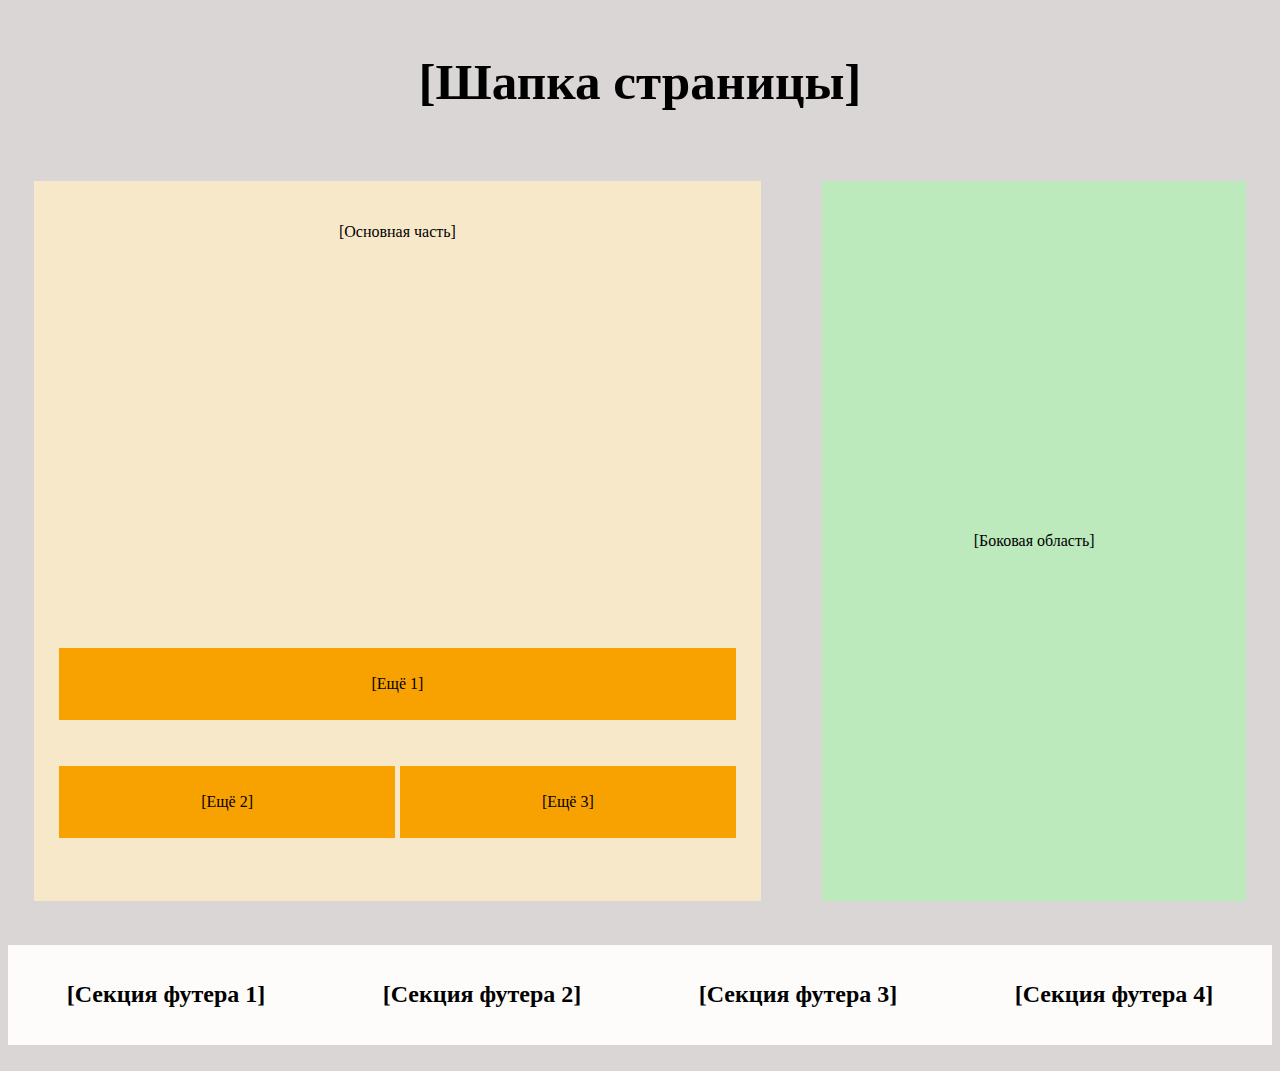
<file: homework1.1/index.html>
<!DOCTYPE html>
<html lang="en">
<head>
<meta charset="UTF-8" />
<meta name="viewport" content="width=device-width, initial-scale=1.0" />
<title>Document</title>
<link rel="stylesheet" href="/homework1.1/style.css" />
</head> 
<body>
<header>
    <h1>[Шапка страницы]</h1>
</header>
<main class="main">
<div class="flex-container_1">
<div class="mainWrapper">
    <p>[Основная часть]</p>
    </div>
    <div class="firstWrapper">
    <div class="flex-element_1">[Ещё 1]</div>
    <div class="secondWrapper">
    <div class="flex-element_2">[Ещё 2]</div>
    <div class="flex-element_3">[Ещё 3]</div>
    </div>
    </div>
</div>
<aside class="green_box">
    <p>[Боковая область]</p>
</aside>
</main>
<footer>
<div class="flex-container">
    <div class="flex-element"><h2>[Секция футера 1]</h2></div>
    <div class="flex-element"><h2>[Секция футера 2]</h2></div>
    <div class="flex-element"><h2>[Секция футера 3]</h2></div>
    <div class="flex-element"><h2>[Секция футера 4]</h2></div>
</div>
</footer>
</body>
</html>
</file>
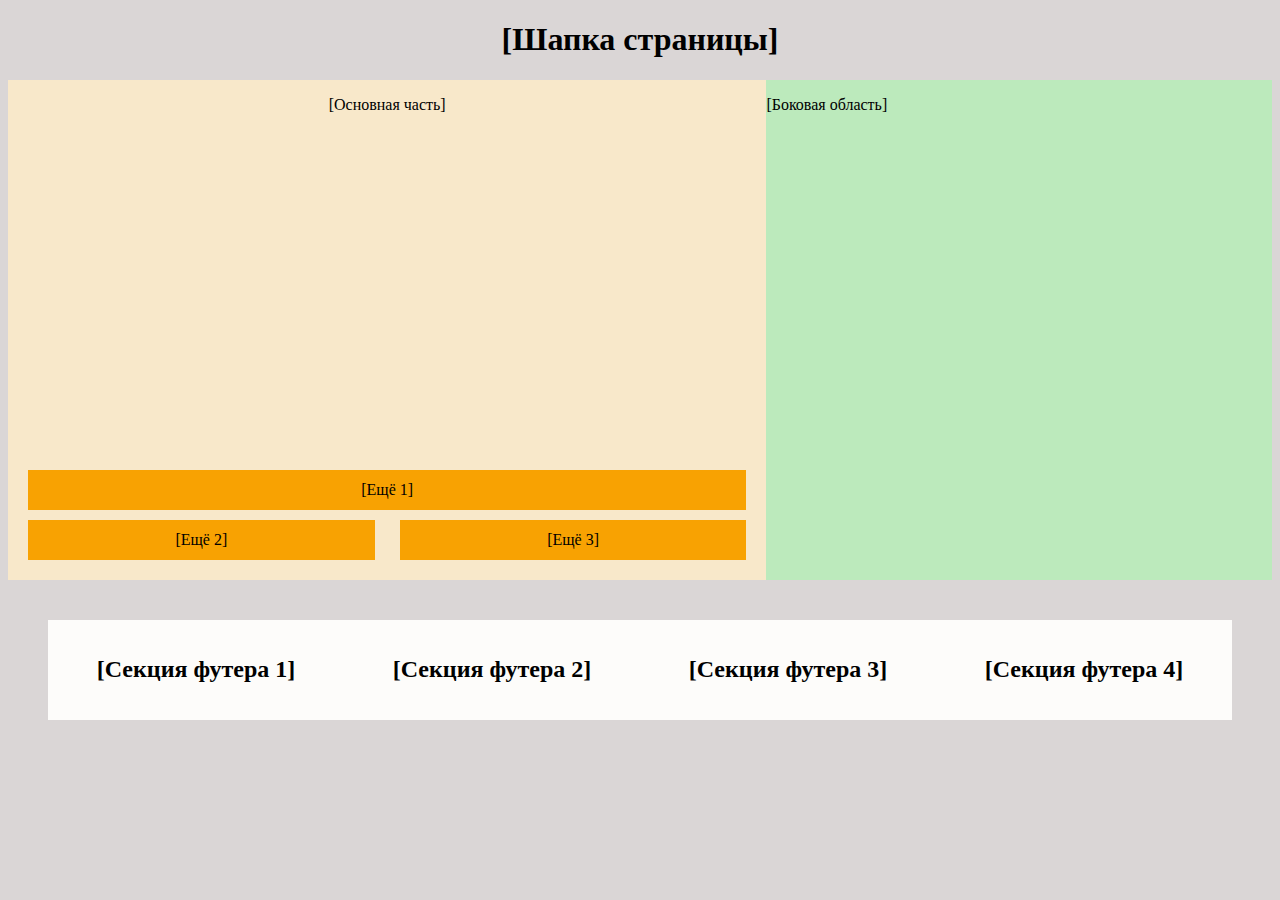
<file: homework1/index.html>
<!DOCTYPE html>
<html lang="en">
<head>
<meta charset="UTF-8" />
<meta name="viewport" content="width=device-width, initial-scale=1.0" />
<title>Document</title>
<link rel="stylesheet" href="/homework1/style.css" />

</head>
<body>
<header>
    <h1>[Шапка страницы]</h1>
  </header>
  <main class="main">
   <div class="flex-container_1">
    <div class="mainWrapper">
     <p>[Основная часть]</p>
    </div>
    <div class="firstWrapper">
     <div class="flex-element_1">[Ещё 1]</div>
     <div class="secondWrapper">
      <div class="flex-element_2">[Ещё 2]</div>
      <div class="flex-element_3">[Ещё 3]</div>
     </div>
    </div>
   </div>
   <aside class="green_box">
    <p>[Боковая область]</p>
   </aside>
  </main>
  <footer>
   <div class="flex-container">
    <div class="flex-element"><h2>[Секция футера 1]</h2></div>
    <div class="flex-element"><h2>[Секция футера 2]</h2></div>
    <div class="flex-element"><h2>[Секция футера 3]</h2></div>
    <div class="flex-element"><h2>[Секция футера 4]</h2></div>
   </div>
  </footer>
 </body>
</html>
</file>
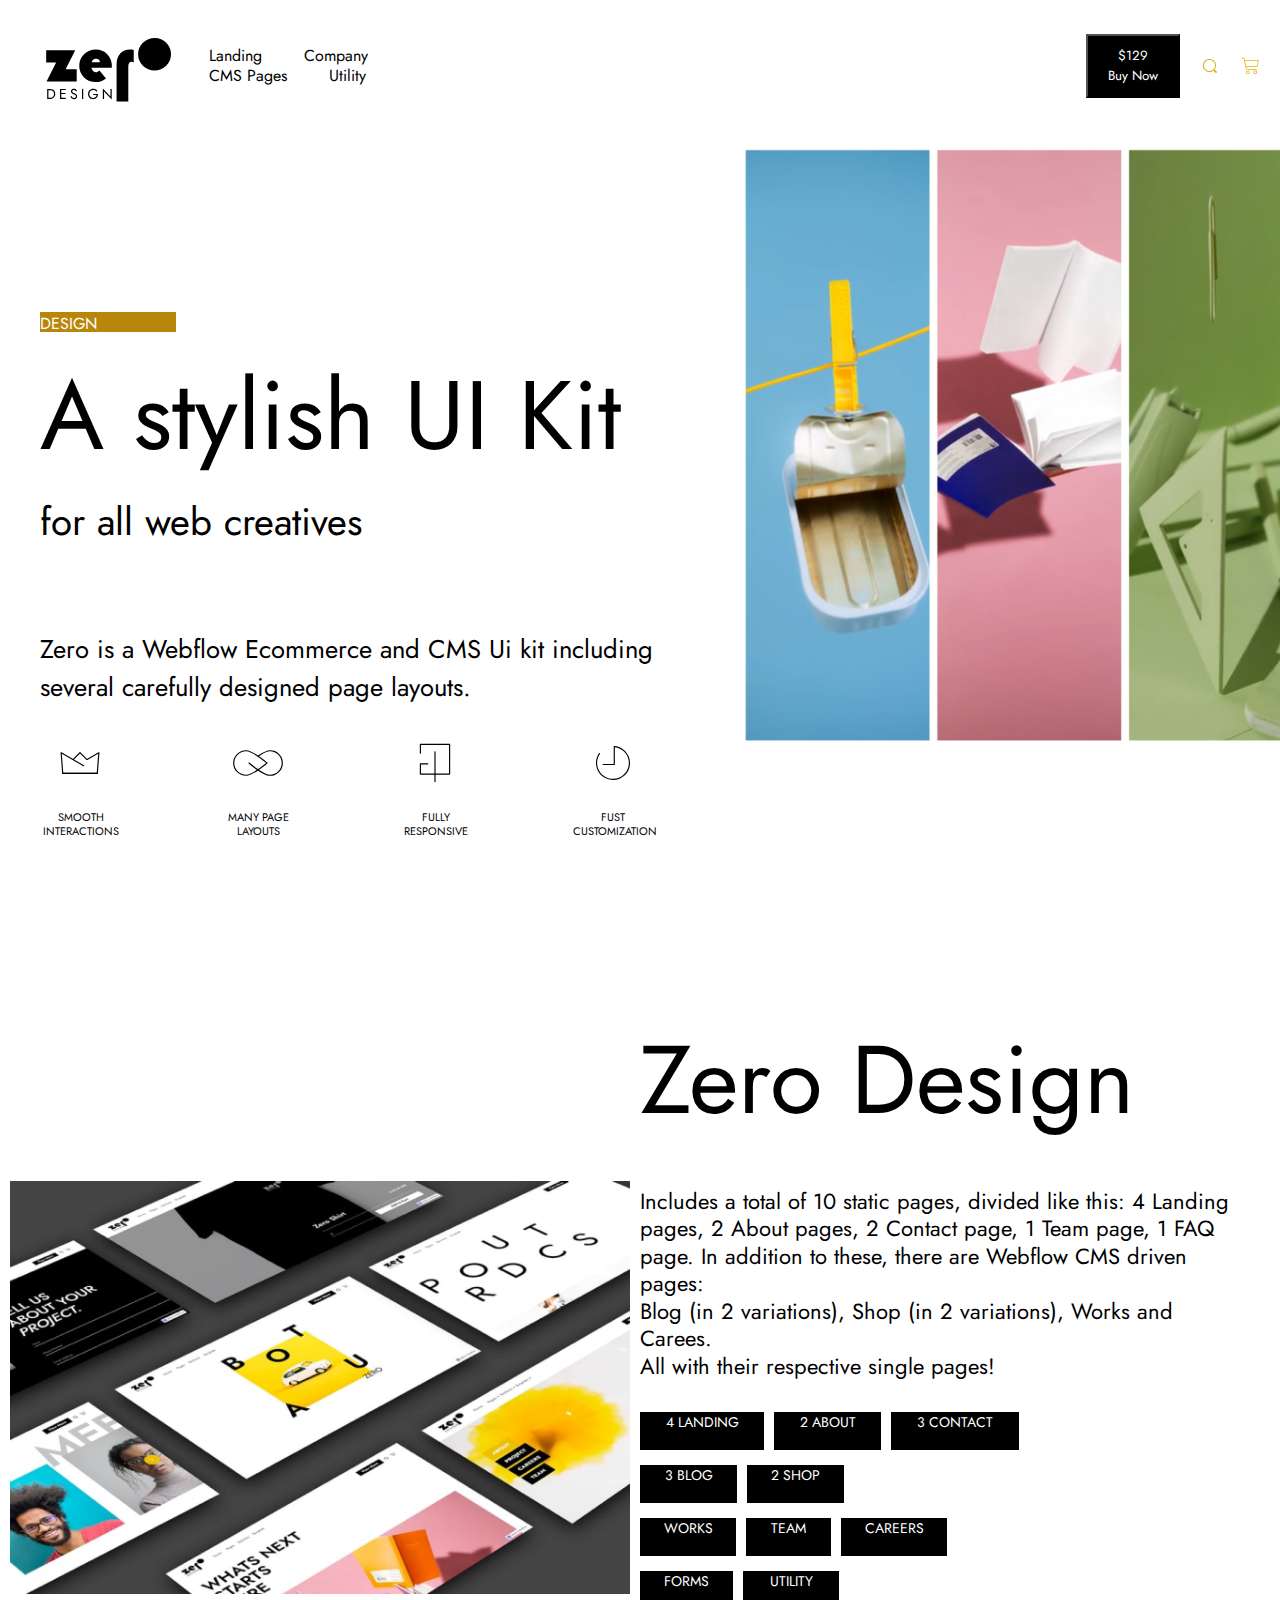
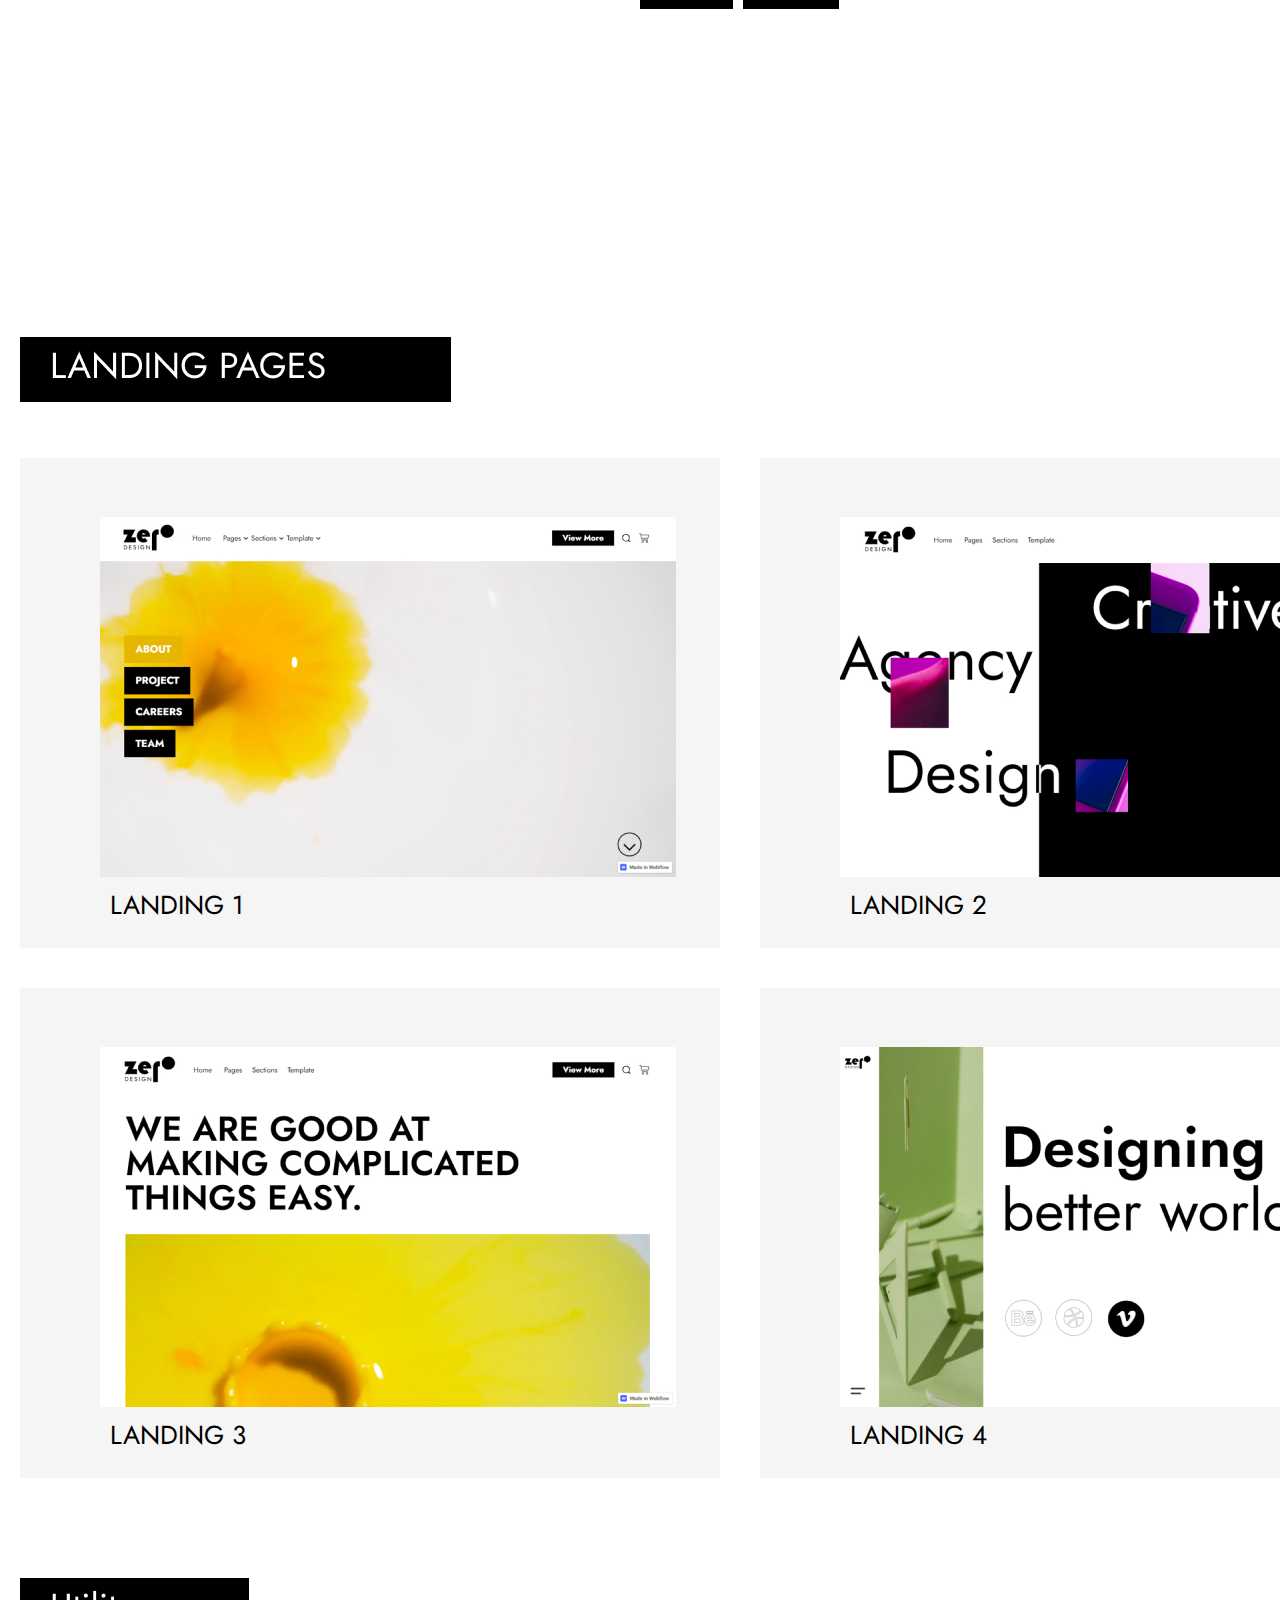
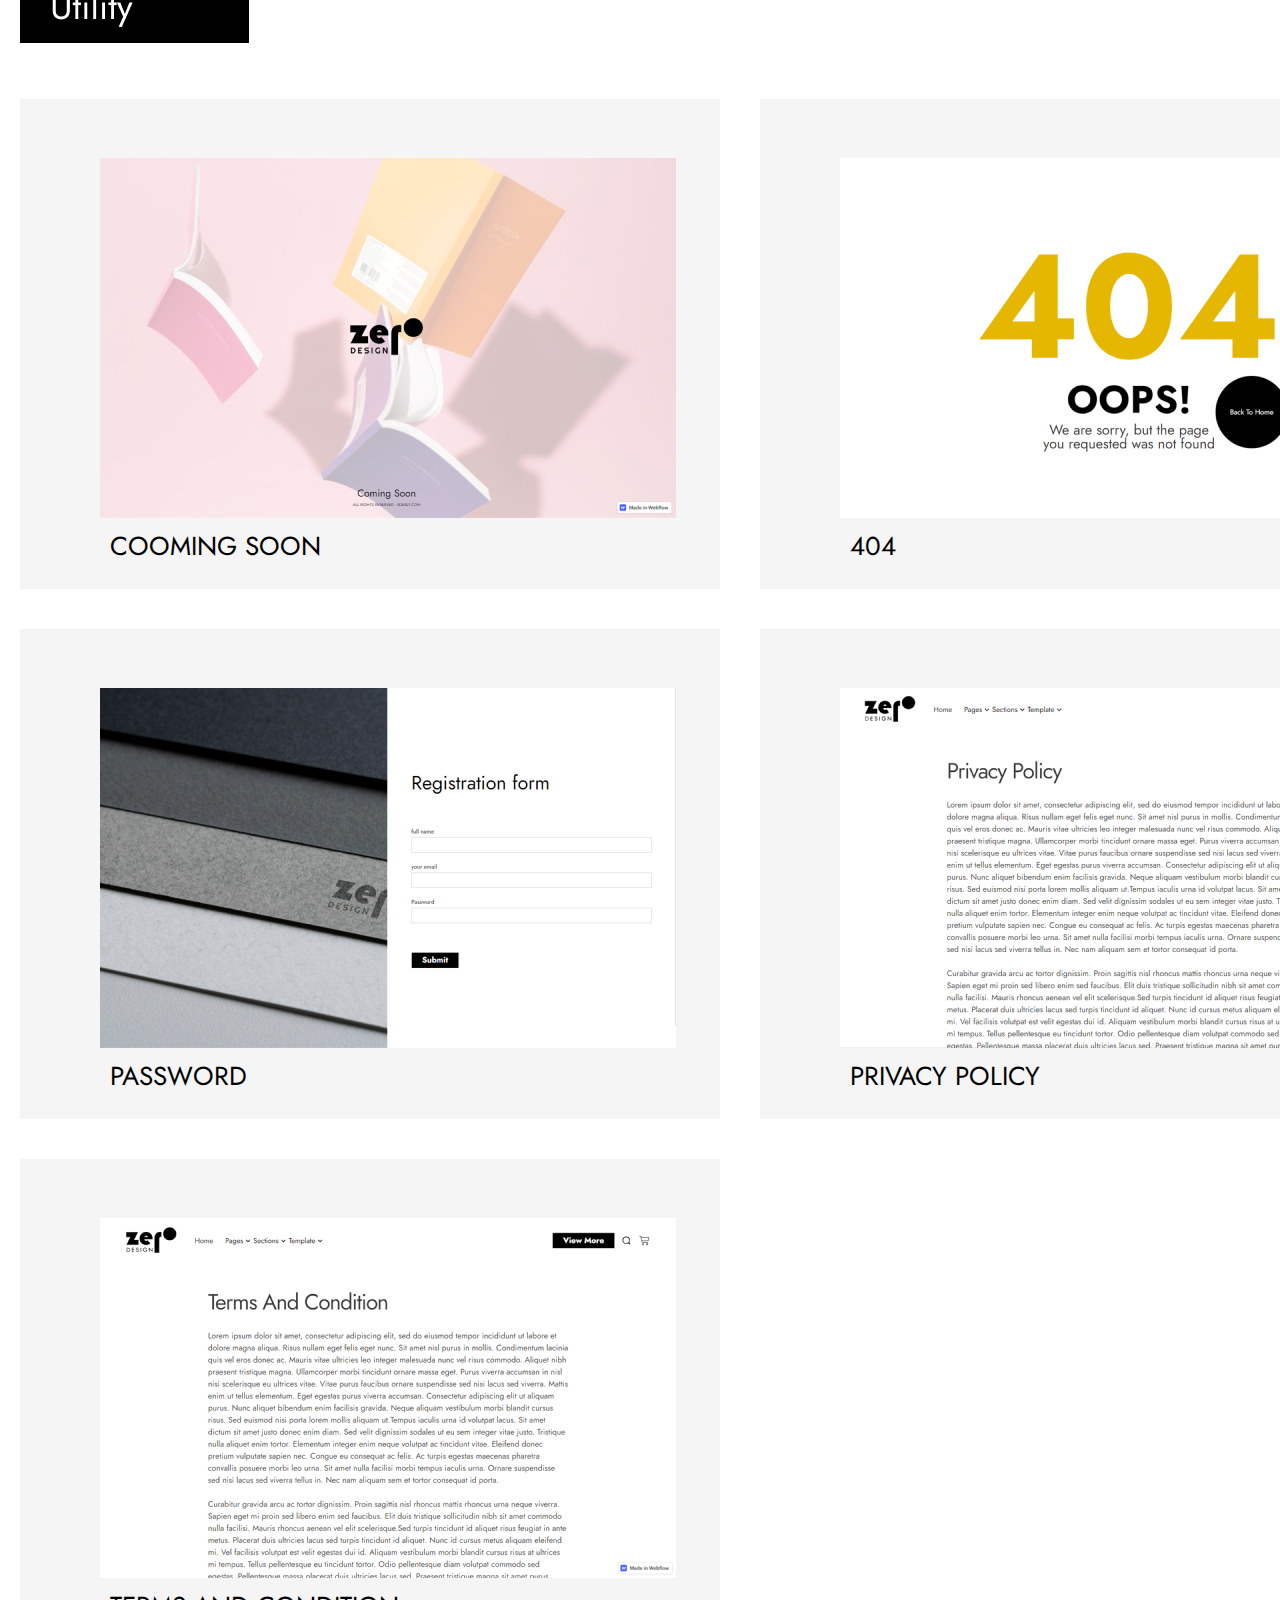
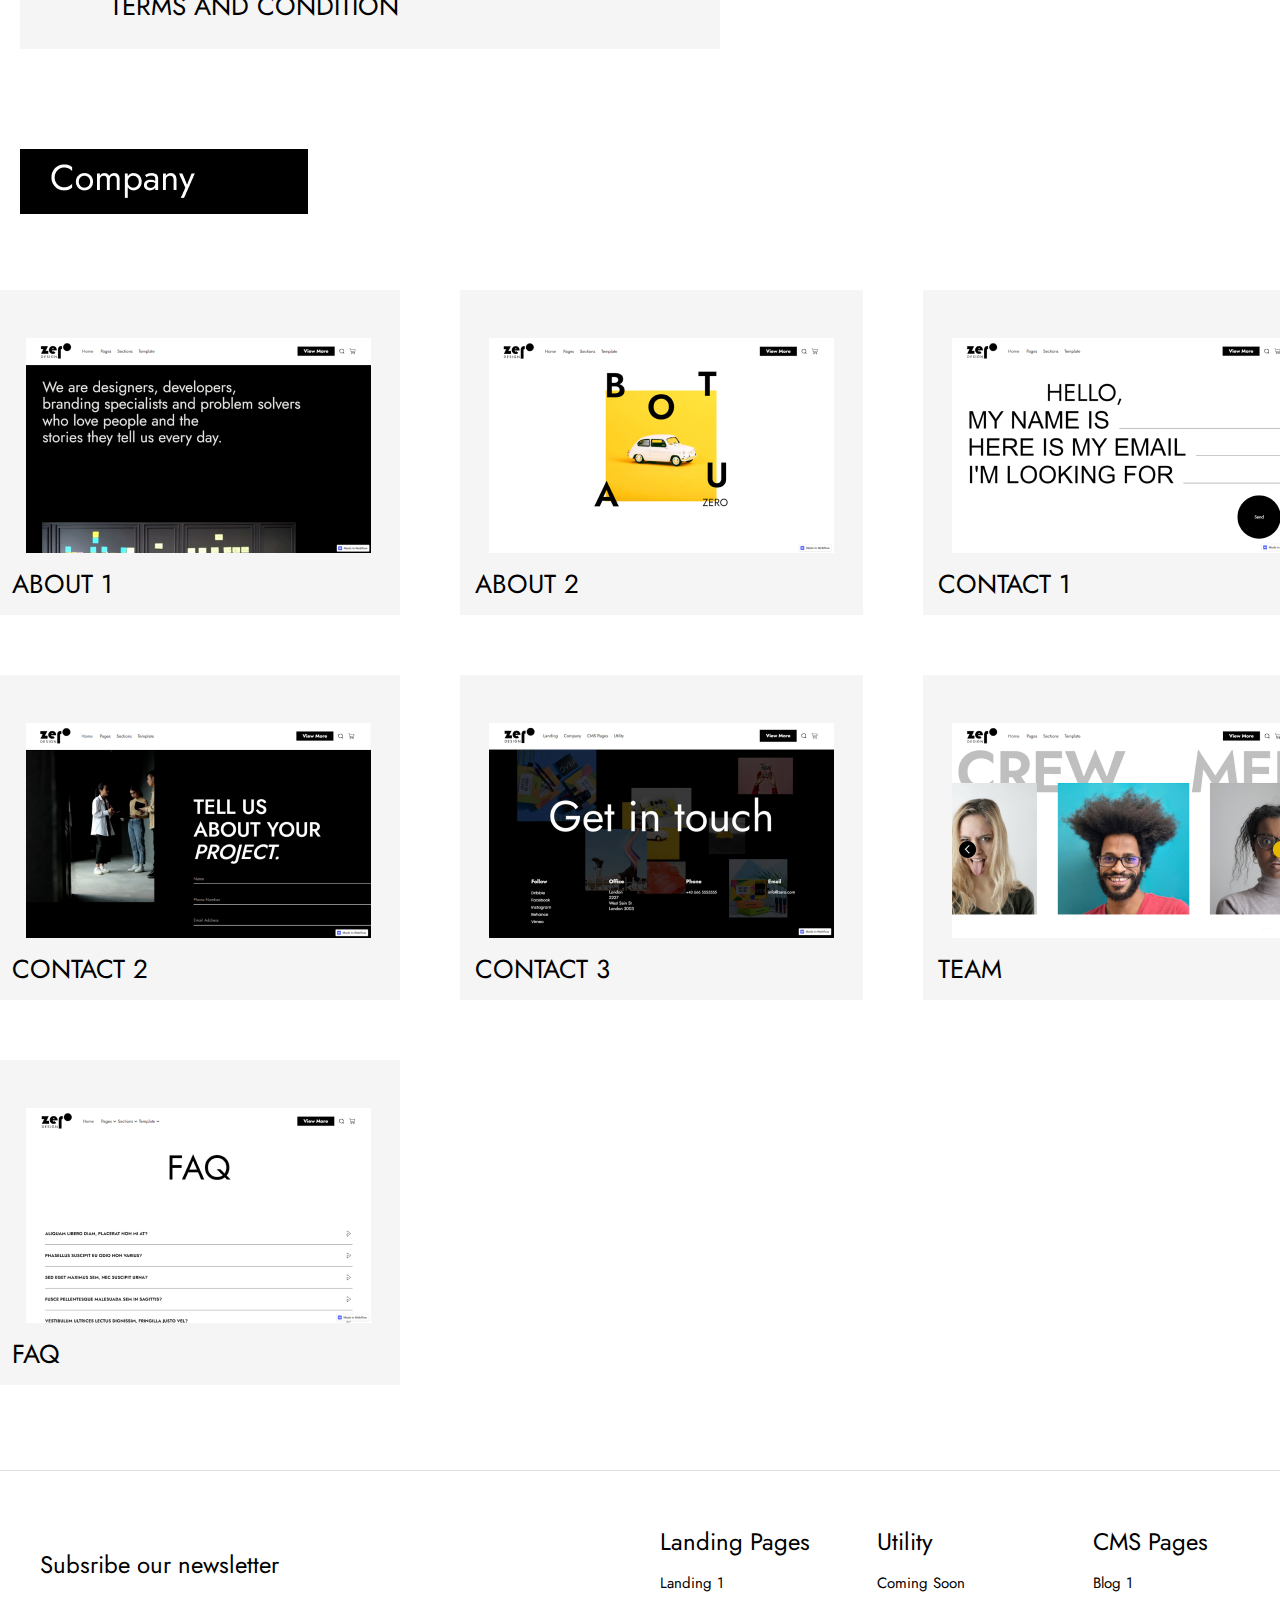
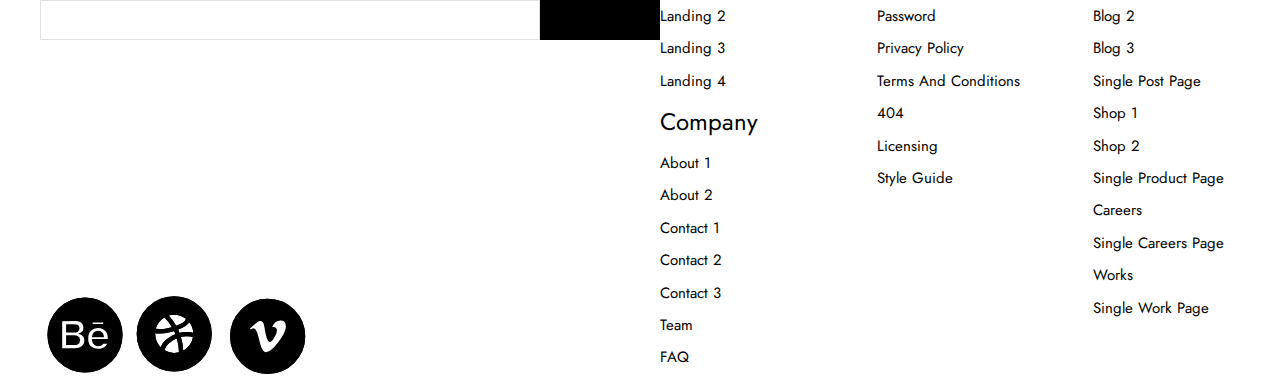
<file: homework2/index.html>
<!DOCTYPE html>
<html lang="en">
<head>
    <meta charset="UTF-8">
    <meta name="viewport" content="width=device-width, initial-scale=1.0">
    <link rel="stylesheet" href="style.css">
    <link rel="preconnect" href="https://fonts.googleapis.com">
    <link rel="preconnect" href="https://fonts.gstatic.com" crossorigin>
    <link href="https://fonts.googleapis.com/css2?family=Jost:ital,wght@0,100..900;1,100..900&display=swap" rel="stylesheet">
    <link rel="icon" href="./assets/ship.svg" type="image/svg">
    <title>Zero Design</title>
</head>
<body>
    <header class="header">
        <img class="logo" src="./assets/logo.svg" alt="logo">
        <nav class="nav">
        <ul>
            <li><a href="#">Landing</a></li>
            <li><a href="#">Company</a></li>
            <li><a href="#">CMS Pages</a></li>
            <li><a href="#">Utility</a></li>
        </ul>  
        <button class="button">$129 Buy Now</button>
        <img src="./assets/search.svg" alt="search">
        <img src="./assets/basket.svg" alt="basket">
        </nav>
    </header>
    <main class="main">
        <div class="text">
        <div class="yellow">DESIGN ADDICTED</div>
        <h1>A stylish UI Kit<br> <span class="span">for all web creatives</span></h1>
        <p class="p">Zero is a Webflow Ecommerce and CMS Ui kit including<br> several carefully designed page layouts.</p>
        <div class="signs-container">
        <div class="signs">
            <img class="ship" src="./assets/ship.svg" alt="ship">
            <p>SMOOTH INTERACTIONS</p>
        </div> 
        <div class="sign">
            <img class="image" src="./assets/img.svg" alt="image">
            <p>MANY PAGE LAYOUTS</p>
        </div>
        <div class="square">
            <img class="sq" src="./assets/square.svg" alt="square">
            <p>FULLY RESPONSIVE</p>
        </div>
        <div class="circle">
            <img class="cr" src="./assets/circle.svg" alt="circle">
            <p>FUST CUSTOMIZATION</p>
        </div>
    </div>
    </div>
        <div class="img-flex-container">
        <img class="img" src="./assets/img.png" alt="img">
    </div>
    </main>
    <div class="design">
        <div class="flex-container">
        <div class="flex-container-img">
            <img src="./assets/design.png" alt="design">
        </div>
        <div class="text-and-buttons">
        <div class="text-menu">
            <h1>Zero Design</h1>
            <p class="pp">Includes a total of 10 static pages, divided like this: 4 Landing<br>
        pages, 2 About pages, 2 Contact page, 1 Team page, 1 FAQ <br>
        page. In addition to these, there are Webflow CMS driven pages: <br>
        Blog (in 2 variations), Shop (in 2 variations), Works and Carees.<br>
        All with their respective single pages!</p>
        </div>
        <div class="button-container">
        <div class="button-row">
            <div class="btn" style="width: 124px; height: 38px;">4 LANDING</div>
            <div class="btn" style="width: 107px; height: 38px;">2 ABOUT</div>
            <div class="btn" style="width: 128px; height: 38px;">3 CONTACT</div>
        </div>
        <div class="button-row">
            <div class="btn" style="width: 97px; height: 38px;">3 BLOG</div>
            <div class="btn" style="width: 97px; height: 38px;">2 SHOP</div>
        </div>
        <div class="button-row">
            <div class="btn" style="width: 96px; height: 38px;">WORKS</div>
            <div class="btn" style="width: 85px; height: 38px;">TEAM</div>
            <div class="btn" style="width: 106px; height: 38px;">CAREERS</div>
        </div>
        <div class="button-row">
            <div class="btn" style="width: 93px; height: 38px;">FORMS</div>
            <div class="btn" style="width: 96px; height: 38px;">UTILITY</div>
        </div>
    </div>
    </div>
    </div>
    </div>
        <div class="nav-second">
            <img src="./assets/frame.png" alt="just">
        </div>
    <div class="grid-container">
        <div class="landing">
            <img src="./assets/landing1.png" alt="landing 1">
            <p>LANDING 1</p>
        </div>
        <div class="landing">
            <img src="./assets/landing2.png" alt="landing 2">
            <p>LANDING 2</p>
        </div>
        <div class="landing">
            <img src="./assets/landing3.png" alt="landing 3">
            <p>LANDING 3</p>
        </div>
        <div class="landing">
            <img src="./assets/landing4.png" alt="landing 4">
            <p>LANDING 4</p>
        </div>
    </div>
    <div class="iframe">
        <img src="./assets/frame1.png" alt="utility">
    </div>
    <div class="grid-container-2">
        <div class="box">
            <p>COOMING SOON</p>
            <img src="./assets/pic.png" alt="pic">
        </div>
        <div class="box">
            <img src="./assets/pic1.png" alt="pic">
            <p>404</p>
        </div>
        <div class="box">
            <img src="./assets/pic2.png" alt="pic">
            <p>PASSWORD</p>
        </div>
        <div class="box">
            <img src="./assets/pic3.png" alt="pic">
            <p>PRIVACY POLICY</p>
        </div>
        <div class="box">
            <img src="./assets/pic4.png" alt="pic">
            <p>TERMS AND CONDITION</p>
        </div>
    </div>
    <div class="company">
        <img src="./assets/company.png" alt="company">
    </div>
<div class="grid-container-3">
    <div class="about">
        <img src="./assets/about.png" alt="about1">
        <p>ABOUT 1</p>
    </div>
    <div class="about">
        <img src="./assets/about2.png" alt="about2">
        <p>ABOUT 2</p>
    </div>
    <div class="about">
        <img src="./assets/about3.png" alt="about3">
        <p>CONTACT 1</p>
    </div>
    <div class="about">
        <img src="./assets/contact.png" alt="contact">
        <p>CONTACT 2</p>
    </div>
    <div class="about">
        <img src="./assets/contact2.png" alt="contact2">
        <p>CONTACT 3</p>
    </div>
    <div class="about">
        <img src="./assets/team.png" alt="team">
        <p>TEAM</p>
    </div>
    <div class="about">
        <img src="./assets/FAQ.png" alt="FAQ">
        <p>FAQ</p>
    </div>
</div>
<footer class="footer">
    <div class="left-section">
    <div class="form">
        <h1>Subsribe our newsletter</h1>
        <form action="#" method="get">
            <input name="s" type="search">
            <button class="but" type="submit"></button>
        </form>
    </div>
    <div class="pin">
        <img src="./assets/be.svg" alt="be">
        <img src="./assets/ball.svg" alt="ball">
        <img src="./assets/v.svg" alt="v">
    </div>
</div>
    <div class="text-footer">
        <div class="box1">
        <h1>Landing Pages</h1>
        <h2>Landing 1</h2>
        <h2>Landing 2</h2>
        <h2>Landing 3</h2>
        <h2>Landing 4</h2>
        <h1>Company</h1>
        <h2>About 1</h2>
        <h2>About 2</h2>
        <h2>Contact 1</h2>
        <h2>Contact 2</h2>
        <h2>Contact 3</h2>
        <h2>Team</h2>
        <h2>FAQ</h2>
    </div>
    <div class="box1">
        <h1>Utility</h1>
        <h2>Coming Soon</h2>
        <h2>Password</h2>
        <h2>Privacy Policy</h2>
        <h2>Terms And Conditions</h2>
        <h2>404</h2>
        <h2>Licensing</h2>
        <h2>Style Guide</h2>
    </div>
    <div class="box1">
        <h1>CMS Pages</h1>
        <h2>Blog 1</h2>
        <h2>Blog 2</h2>
        <h2>Blog 3</h2>
        <h2>Single Post Page</h2>
        <h2>Shop 1</h2>
        <h2>Shop 2</h2>
        <h2>Single Product Page</h2>
        <h2>Careers</h2>
        <h2>Single Careers Page</h2>
        <h2>Works</h2>
        <h2>Single Work Page</h2>
    </div>
    </div>
</footer>
</body>
</html>
</file>
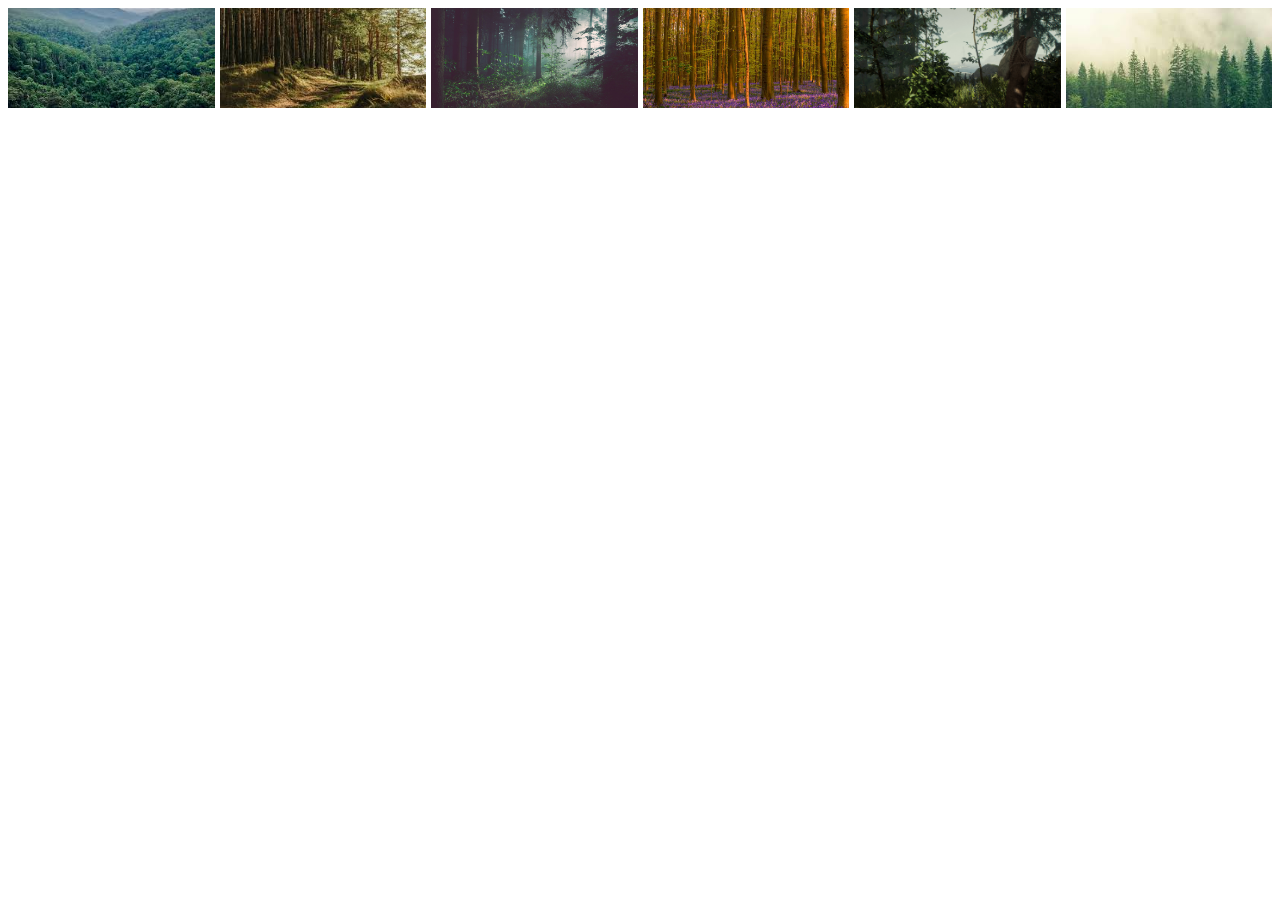
<file: homework3/index.html>
<!DOCTYPE html>
<html lang="en">
<head>
    <meta charset="UTF-8">
    <meta name="viewport" content="width=device-width, initial-scale=1.0">
    <link rel="stylesheet" href="/homework3/style.css" />
    <title>Document</title>
</head>
<body>
    <div class="container">
        <div><img src="./assets/forest1.jpeg"></div>
        <div><img src="./assets/forest2.jpeg"></div>
        <div><img src="./assets/forest3.jpeg"></div>
        <div><img src="./assets/forest4.jpg"></div>
        <div><img src="./assets/forest5.jpg"></div>
        <div><img src="./assets/forest6.jpeg"></div>
    </div>
</body>
</html>
</file>
<file: homework1.1/style.css>
/*резиновая версия сайта*/
body {
    background-color: rgb(218, 214, 214);
}
header {
    text-align: center;
    padding: 10px;
    font-size: 2vw;
}

.flex-container_1 {
    width: 60%;
    height: 80vh;
    display: flex;
    flex-direction: column;
    justify-content: space-between;
    align-items: center;
    background-color: rgb(248, 232, 202);
    padding: 2vw;
    box-sizing: border-box;
}

.flex-element_1 {
    display: flex;
    justify-content: center;
    align-items: center;
    margin: 2vh 0;
    height: 8vh;
    background-color: rgb(248, 162, 2);
    box-sizing: border-box;
}

.flex-element_2 {
    height: 8vh;
    display: flex;
    align-items: center;
    justify-content: center;
    flex-grow: 2;
    margin: 2vh 0;
    background-color: rgb(248, 162, 2);
    box-sizing: border-box;
}

.flex-element_3 {
    height: 8vh;
    display: flex;
    align-items: center;
    justify-content: center;
    flex-grow: 2;
    margin: 2vh 0;
    background-color: rgb(248, 162, 2);
    box-sizing: border-box;
}

.green_box {
    display: flex;
    width: 35%;
    height: 80vh;
    justify-content: center;
    align-items: center;
    background-color: rgb(188, 234, 188);
}

.flex-container {
    display: flex;
    box-sizing: border-box;
    width: 100%;
    padding: 2vh 0;
}

.flex-element {
    width: 500px;
    height: 100px;
    display: flex;
    align-items: center;
    justify-content: center;
    background: rgb(253, 252, 250);
}

.firstWrapper {
    display: flex;
    flex-direction: column;
    width: 100%;
    margin-bottom: 20px;
}

.secondWrapper {
    display: flex;
    margin-top: 10px;
    width: 100%;
}

.flex-element_2 {
    margin-right: 5px;
}
.main {
    display: flex;
    justify-content: space-between;
    padding: 2vw;
    width: 100%;
    box-sizing: border-box;
}

@media (max-width: 768px) {
    header h1 {
    font-size: 5vw; 
    }

    .flex-container_1 {
        width: 90%; 
        height: 100vh; 
    }

    .green_box {
        width: 90%; 
        height: 50vh; 
    }

    .flex-element_1, .flex-element_2, .flex-element_3 {
        width: 100%; 
        height: 10vh; 
    }

    .flex-container {
        flex-direction: column; 
    }

    .flex-element {
        width: 100%; 
        height: 20vh; 
        margin-bottom: 2vh; 
    }
}
</file>
<file: homework1/style.css>
body {
    background-color: rgb(218, 214, 214);
}

header {
    text-align: center;
}

.flex-container_1 {
    width: 60%;
    height: 500px;
    display: flex;
    flex-direction: column;
    justify-content: space-between;
    align-items: center;
    background-color: rgb(248, 232, 202);
}

.flex-element_1 {
    display: flex;
    justify-content: center;
    align-items: center;
    margin: 0 20px;
    height: 40px;
    background-color: rgb(248, 162, 2);
}

.flex-element_2 {
    height: 40px;
    display: flex;
    align-items: center;
    justify-content: center;
    flex-grow: 2;
    margin: 0 20px;
    background-color: rgb(248, 162, 2);
}

.flex-element_3 {
    height: 40px;
    display: flex;
    align-items: center;
    justify-content: center;
    flex-grow: 2;
    margin: 0 20px;
    background-color: rgb(248, 162, 2);
}

.green_box {
    display: flex;
    width: 40%;
    background-color: rgb(188, 234, 188);
}

.flex-container {
    display: flex;
    padding: 40px;
}

.flex-element {
    width: 500px;
    height: 100px;
    display: flex;
    align-items: center;
    justify-content: center;
    background: rgb(253, 252, 250);
}

.firstWrapper {
    display: flex;
    flex-direction: column;
    width: 100%;
    margin-bottom: 20px;
}

.secondWrapper {
    display: flex;
    margin-top: 10px;
    width: 100%;
}

.flex-element_2 {
    margin-right: 5px;

}
.main {
    display: flex;
    width: 100%;
}

@media (max-width: 768px) {
  .flex-container_1 {
    flex-direction: column; /* Убираем боковое расположение и делаем вертикальным */
    align-items: center;
  }
  .mainWrapper {
    width: 100%;
  }
  .flex-element_1,
  .flex-element_2,
  .flex-element_3 {
    width: 100%;
    margin: 5px 0;
  }
  .green_box {
    flex-direction: column;
    width: 100%;
    margin-top: 10px;
  }
  .flex-container {
    flex-direction: column;
    align-items: center;
  }
  .flex-element {
    width: 90%;
    margin-bottom: 10px;
  }
}

@media (max-width: 480px) {
  header {
    padding: 10px;
  }
  .flex-element {
    width: 100%;
  }
  .flex-container {
    flex-direction: column;
    align-items: center;
  }
}
</file>
<file: homework2/style.css>
body {
    font-family: "Jost", sans-serif;
    font-optical-sizing: auto;
    font-style: normal;
    box-sizing: border-box;
    overflow-x: hidden;
    font-size: 16px;
    margin: 0;
    padding: 0;
}

.logo {
    width: 137px;
    height: 74px;
    top: 20px;
    left: 60px;
    margin-top: 10px; 
    margin-left: 20px;
    max-width: 137px;
}

.header {
    display: flex;
    align-items: center;
    padding: 20px;
    overflow-x: hidden;
    max-width: 100%;
}

.nav {
    display: flex;
    flex-grow: 1;
    align-items: center;
    position: relative;
}

.nav ul {
    display: flex;
    font-family: "Jost", sans-serif;
    font-optical-sizing: auto;
    font-style: normal;
    line-height: 20px;
    color: black;
    list-style-type: none;
    padding: 10px;
    flex-wrap: wrap;
}

.text h1 {
    font-size: 6vw;
    line-height: 1.1;
    margin-top: 40px;
    word-wrap: break-word;
}
.span {
    font-size: 3vw;
}
.nav li {
    margin-right: 20px;
    margin-left: 22px;
}

.nav a {
    text-decoration: none;
    color: black;
}
.nav a:hover {
    text-decoration: underline;
} 

.button {
    display: flex;
    align-items: flex-end;
    padding: 10px 20px;
    font-family: "Jost", sans-serif;
    font-optical-sizing: auto;
    font-style: normal;
    line-height: 20px;
    background-color: black;
    color: white;
    text-decoration: none;
    margin-left: auto; 
    margin-left: 650px;
    max-width: 200px;
    width: auto;
}

.button:hover {
    background-color: darkgray; 
}

.nav img {
    width: 20px;
    height: 20px;
    margin-left: 20px;
    cursor: pointer;
}

.main {
    display: flex;
    align-items: flex-start;
    margin-left: 40px;
    box-sizing: border-box;
    overflow-x: hidden;
    width: 100%;
}

.main h1 {
    font-family: "Jost", sans-serif;
    font-optical-sizing: auto;
    font-style: normal;
    font-weight: 400;
    font-size: 97px;
    width: 700px;
    line-height: 86.4px;
    margin-top: 40px;
}

.span {
    font-size: 3vw;
}

.p {
    font-size: 1.6rem;
    line-height: 1.5;
    word-wrap: break-word;
}

.yellow {
    background-color:darkgoldenrod;
    color: white;
    width: 136px;
    height: 20px;
    margin-top: 180px;
}

.img-flex-container {
    display: flex;
    align-items: flex-start;
    max-width: 100%;
    overflow: hidden;
}

.img {
    margin-right: 20px;
    max-width: 100%;
    height: auto;
    width: 100%;
}

.text {
    max-width: 100%;
}

.signs {
    width: 81px;
    height: 104px;
}

.ship {
    width: 60px;
    height: 60px;
    margin-left: 10px;
}

.signs p {
    font-size: 11px;
    font-family: "Jost", sans-serif;
    font-optical-sizing: auto;
    font-style: normal;
    font-weight: 400;
    line-height: 14.3px;
    text-align: center;
} 

.sign {
    width: 81px;
    height: 104px;
}

.image {
    width: 60px;
    height: 60px;
    margin-left: 10px;
}

.sign p {
    font-size: 11px;
    font-family: "Jost", sans-serif;
    font-optical-sizing: auto;
    font-style: normal;
    font-weight: 400;
    line-height: 14.3px;
    text-align: center;
}

.signs-container {
    display: grid; 
    grid-template-columns: auto auto auto auto; 
    gap: 10px;
    align-items: center;
}

.square p {
    font-size: 11px;
    font-family: "Jost", sans-serif;
    font-optical-sizing: auto;
    font-style: normal;
    font-weight: 400;
    line-height: 14.3px;
    text-align: center;
}

.square {
    width: 81px;
    height: 104px; 
}

.sq {
    width: 60px;
    height: 60px;
    margin-left: 10px;
}

.circle {
    width: 81px;
    height: 104px; 
}

.cr {
    width: 60px;
    height: 60px;
    margin-left: 10px;
}

.circle p {
    font-size: 11px;
    font-family: "Jost", sans-serif;
    font-optical-sizing: auto;
    font-style: normal;
    font-weight: 400;
    line-height: 14.3px;
    text-align: center;
}

.nav-second img {
    width: 431px;
    height: 65px;
    margin-top: 100px;
    margin-left: 20px;
    margin-bottom: 30px;
}

.grid-container {
    display: grid;
    grid-template-columns: 680px 680px;
    grid-template-rows: 470px 470px;
    gap: 60px;
    margin: 20px;
    box-sizing: border-box;
}

.landing {
    display: flex;
    flex-direction: column;
    justify-content: center;
    position: relative;
    padding: 0;
    width: 680px;
    height: 470px;
    background-color: #0000000A;
    padding: 10px;
    align-items: flex-end;
}

.landing p {
    font-size: 26px;
    font-family: "Jost", sans-serif;
    font-optical-sizing: auto;
    font-style: normal;
    font-weight: 400;
    line-height: 32.5px;
    text-align: center;
    position: absolute;
    margin: 0;
    bottom: 27px;
    left: 90px;
}

.landing img {
    width: 640px;
    height: 360px;
    margin: 2px 2px 15px 2px; 
    object-fit: contain;
}

.iframe img {
    width: 229px;
    height: 65px;
    margin-top: 100px;
    margin-left: 20px;
    margin-bottom: 30px;
}

.grid-container-2 {
    display: grid;
    width: 100%;
    grid-template-columns: repeat(2, 680px);
    grid-template-rows: repeat(2, 470px) 470px;
    gap: 60px;
    margin: 20px;
}

.box {
    display: flex;
    flex-direction: column;
    justify-content: center;
    position: relative;
    padding: 0;
    width: 680px;
    height: 470px;
    background-color: #0000000A;
    padding: 10px;
    align-items: flex-end;
}

.box p {
    font-size: 26px;
    font-family: "Jost", sans-serif;
    font-optical-sizing: auto;
    font-style: normal;
    font-weight: 400;
    line-height: 32.5px;
    text-align: center;
    position: absolute;
    margin: 0;
    bottom: 27px;
    left: 90px;
}

.box img {
    width: 640px;
    height: 360px;
    margin: 2px 2px 15px 2px; 
    object-fit: contain;
}

.flex-container-img {
    display: flex;
    flex: 1;
    justify-content: center;
    align-items: center;
}

.flex-container {
    display: flex;
    flex: 1;
    flex-wrap: wrap;
}

.flex-container-img img {
    width: 100%;
    max-width: 660px;
    height: auto;
    margin-left: 20px;
}

.text-and-buttons {
    display: flex;
    flex: 1;
    flex-direction: column;
    justify-content: flex-start;
    padding: 20px;
    gap: 10px;
}

.pp {
    font-family: "Jost", sans-serif;
    font-optical-sizing: auto;
    font-style: normal;
    font-weight: 400;
    font-size: 22px;
    width: 600px;
    line-height: 27.5px;
    margin-top: 20px;
}

.text-menu {
    margin-bottom: 0;
}
.text-menu h1 {
    font-family: "Jost", sans-serif;
    font-optical-sizing: auto;
    font-style: normal;
    font-weight: 400;
    font-size: 96px;
    line-height: 86.4px;
    margin-top: 80px;
}

.design {
    display: flex;
    height: 100vh;
    flex-direction: row;
    margin-top: 100px;
    box-sizing: border-box;
}

.button-container {
    display: flex;
    flex-direction: column;
    align-items: flex-start;
    gap: 5px;
}

.button-row {
    display: flex;
    gap: 10px;
    margin-bottom: 10px;
}

.btn {
    font-family: "Jost", sans-serif;
    font-optical-sizing: auto;
    font-style: normal;
    line-height: 20px;
    font-size: 14px;
    background-color: black;
    color: white;
    text-decoration: none;
    text-align: center;
}

.company img {
    width: 288px;
    height: 65px;
    margin-left: 20px;
    margin-top: 100px;
    margin-bottom: 50px;
}

.grid-container-3 {
    display: grid;
    grid-template-columns: repeat(3, 403px);
    grid-template-rows: repeat(3, 325px) 325px;
    justify-content: space-around;
    gap: 60px;
    margin: 20px;
    box-sizing: border-box;
    margin-bottom: -300px;
}

.about {
    display: flex;
    flex-direction: column;
    justify-content: center;
    position: relative;
    width: 403px;
    height: 325px;
    background-color: #0000000A;
    margin-left: -23px;
    align-items: center;
}

.about img {
    width: 100%;
    height: auto;
    max-height: 215px;
    margin-bottom: 15px;
    object-fit: contain;
}

.about p {
    font-size: 26px;
    font-family: "Jost", sans-serif;
    font-optical-sizing: auto;
    font-style: normal;
    font-weight: 400;
    line-height: 32.5px;
    position: absolute;
    text-align: left;
    bottom: 15px;
    left: 15px;
    margin: 0;
}

.form {
    width: 100%;
    margin-bottom: 30px;
}

.form h1 {
    font-family: "Jost", sans-serif;
    font-optical-sizing: auto;
    font-style: normal;
    font-weight: 400;
    font-size: 24px;
    line-height: 30px;
    margin-left: 40px;
    margin-bottom: 20px;
}

input {
    width: 500px;
    height: 40px;
    border: 1px solid #E2E1DF;
    outline: none;
    background: white;
    color: black;
    margin-left: 40px;
    margin-bottom: 20px;
}

.but {
    width: 120px;
    height: 40px;
    border: none;
    background: black;
    cursor: pointer;
    position: absolute;
}

.pin {
    display: flex;
    margin-left: 40px;
    margin-top: 200px;
}

.pin img {
    width: 90px;
    height: 90px;
    gap: 10px;
}

.text-footer {
    display: grid;
    grid-template-columns: repeat(3, 1fr);
    gap: 30px;
    margin-top: 40px;
    width: 50%;
}

h1 {
    font-family: "Jost", sans-serif;
    font-optical-sizing: auto;
    font-style: normal;
    font-weight: 400;
    font-size: 24px;
    line-height: 30px;
}

h2 {
    font-family: "Jost", sans-serif;
    font-optical-sizing: auto;
    font-style: normal;
    font-weight: 400;
    font-size: 15px;
    line-height: 20px; 
}

.footer {
    display: flex;
    justify-content: space-between;
    align-items: flex-end;
    gap: 40px;
    border-top: 1px solid #E2E1DF;
}

.left-section {
    display: flex;
    flex-direction: column;
    align-items: flex-start;
    width: 50%;
}

@media (max-width: 1200px) {
    .text-menu h1 {
        font-size: 72px;
        line-height: 80px;
    }

    .pp {
        font-size: 20px;
        width: 100%;
    }

    .flex-container-img img {
        max-width: 500px;
    }

    .button-row {
        flex-direction: column;
        gap: 10px;
    }

    .btn {
        width: 100%;
        padding: 12px;
        font-size: 16px; 
        text-align: center;
    }
    .grid-container {
        grid-template-columns: 1fr 1fr;
        gap: 20px;
    }

    .landing, .box {
        width: 100%;
        height: auto;
        padding: 10px;
    }

    .landing img, .box img {
        width: 100%;
        height: auto;
    }

    .landing p, .box p {
        font-size: 24px;
        line-height: 30px;
        left: 50%;
        transform: translateX(-50%);
    }

    .nav-second img {
        width: 80%;
        margin-top: 50px;
    }

    .iframe img {
        width: 50%;
        margin-top: 50px;
    }
    .grid-container-3 {
        grid-template-columns: repeat(2, 1fr);
        gap: 20px;
    }

    .about {
        width: 90%;
        height: auto;
        margin-left: 0;
    }

    .about img {
        width: 100%;
        height: auto;
        max-height: 200px;
    }

    .about p {
        font-size: 24px;
        line-height: 30px;
    }

    .company img {
        width: 75%;
        margin-left: 10px;
        margin-top: 60px;
    }
    .grid-container-2 {
        grid-template-columns: repeat(2, 1fr);
        gap: 20px;
    }

    .box {
        width: 90%;
        height: auto;
        margin-left: 0;
    }

    .box img {
        width: 100%;
        max-height: 220px;
    }

    .box p {
        font-size: 24px;
        line-height: 30px;
    }

    .iframe img {
        width: 75%;
        margin-left: 10px;
        margin-top: 60px;
    }
    .footer {
        flex-direction: column;
        align-items: center;
        gap: 40px;
    }

    .left-section {
        width: 100%;
        text-align: center;
    }

    .form h1 {
        font-size: 20px;
    }

    .pin {
        justify-content: center;
    }

    .text-footer {
        width: 100%;
        grid-template-columns: 1fr 1fr;
        gap: 20px;
    }

    .text-footer h1 {
        font-size: 22px;
    }

    .text-footer h2 {
        font-size: 14px;
    }
}

@media (max-width: 992px) {
    .design {
        flex-direction: column;
        height: auto;
    }

    .flex-container {
        flex-direction: column;
        align-items: center;
    }

    .flex-container-img img {
        max-width: 100%;
        height: auto;
    }

    .text-and-buttons {
        padding: 10px;
    }

    .text-menu h1 {
        font-size: 60px;
        line-height: 70px;
    }

    .pp {
        font-size: 18px;
        width: 100%;
    }

    .button-container {
        align-items: center;
    }

    .button-row {
        flex-direction: column;
        gap: 12px;
    }

    .btn {
        width: 100%;
        padding: 14px;
        font-size: 16px;
        line-height: 22px; 
    }
    .grid-container {
        grid-template-columns: 1fr 1fr;
        grid-template-rows: 470px 470px;
        gap: 20px;
    }

    .landing, .box {
        width: 100%;
        height: auto;
        padding: 10px;
    }

    .landing img, .box img {
        width: 100%;
        height: auto;
    }

    .landing p, .box p {
        font-size: 22px;
        line-height: 28px;
        left: 50%;
        transform: translateX(-50%);
    }

    .nav-second img {
        width: 80%;
        margin-top: 50px;
    }

    .iframe img {
        width: 50%;
        margin-top: 50px;
    }
    .grid-container-3 {
        grid-template-columns: 1fr 1fr;
        gap: 15px;
    }

    .about {
        width: 100%;
        height: auto;
        margin-left: 0;
    }

    .about img {
        width: 100%;
        height: auto;
        max-height: 180px;
    }

    .about p {
        font-size: 22px;
        line-height: 28px;
    }

    .company img {
        width: 70%;
        margin-top: 50px;
    }
    .grid-container-2 {
        grid-template-columns: 1fr 1fr;
        gap: 20px;
    }

    .box {
        width: 100%;
        height: auto;
        margin-left: 0;
    }

    .box img {
        width: 100%;
        max-height: 200px;
    }

    .box p {
        font-size: 22px;
        line-height: 28px;
    }

    .iframe img {
        width: 70%;
        margin-top: 50px;
    }
    .footer {
        flex-direction: column;
        align-items: center;
        gap: 40px;
    }

    .left-section {
        width: 100%;
        text-align: center;
    }

    .form h1 {
        font-size: 18px;
    }

    .pin {
        justify-content: center;
        gap: 8px;
    }

    .pin img {
        width: 80px;
        height: 80px;
    }

    .text-footer {
        width: 100%;
        grid-template-columns: 1fr;
        gap: 15px;
    }

    .text-footer h1 {
        font-size: 20px;
    }

    .text-footer h2 {
        font-size: 14px;
    }
}


@media (max-width: 768px) {
    body {
        font-size: 14px;
    }
    .logo {
        margin-left: 5px;
        width: 100px;
        height: auto;
    }
    .text h1 {
        font-size: 8vw;
    }

    .span {
        font-size: 1.4rem;
    }
    .header {
        flex-direction: column;
        align-items: flex-start;
        overflow-x: hidden;
        flex-wrap: wrap;
    }

    .nav {
        gap: 10px;
        width: 100%;
        justify-content: flex-start;
    }

    .nav ul {
        flex-direction: column;
        width: 100%;
        padding-left: 0;
    }

    .nav li {
        margin-right: 0;
        margin-bottom: 10px;
    }

    .button {
        margin-left: 0;
        margin-top: 15px;
        width: 100%;
        justify-content: center;
        font-size: 14px;
        padding: 12px;
    }

    .logo {
        width: 100px;
        height: 50px;
    }

    .main {
        flex-direction: column;
        margin: 20px;
    }

    .text {
        max-width: 100%;
    }
    .yellow {
        font-size: 1.4rem;
    }
    .img-flex-container {
        margin-top: 20px;
        justify-content: center;
    }

    .signs-container {
        grid-template-columns: repeat(2, 1fr); 
    }

    .sign img, .square img, .circle img {
        width: 40px;
        height: 40px;
    }

    .signs p, .square p, .circle p {
        font-size: 10px;
    }
    .text-menu h1 {
        font-size: 48px;
        line-height: 60px;
    }

    .pp {
        font-size: 16px;
        width: 100%;
    }

    .btn {
        padding: 10px;
        font-size: 14px;
        line-height: 18px; 
    }
    .grid-container {
        grid-template-columns: 1fr;
        grid-template-rows: auto;
        gap: 20px;
    }

    .landing, .box {
        width: 100%;
        height: auto;
        padding: 15px;
    }

    .landing img, .box img {
        width: 100%;
        height: auto;
    }

    .landing p, .box p {
        font-size: 20px;
        line-height: 26px;
        left: 50%;
        transform: translateX(-50%);
        bottom: 15px;
    }

    .nav-second img {
        width: 70%;
        margin-top: 30px;
    }

    .iframe img {
        width: 60%;
        margin-top: 40px;
    }
    .grid-container-3 {
        grid-template-columns: 1fr;
        grid-template-rows: auto;
        gap: 20px;
    }

    .about {
        width: 100%;
        height: auto;
        padding: 10px;
    }

    .about img {
        width: 100%;
        height: auto;
        max-height: 160px;
    }

    .about p {
        font-size: 20px;
        line-height: 25px;
        bottom: 10px;
        left: 10px;
    }

    .company img {
        width: 65%;
        margin-top: 40px;
    }
    .grid-container-2 {
        grid-template-columns: 1fr;
        grid-template-rows: auto;
        gap: 20px;
    }

    .box {
        width: 100%;
        height: auto;
        padding: 10px;
    }

    .box img {
        width: 100%;
        max-height: 180px;
    }

    .box p {
        font-size: 20px;
        line-height: 25px;
        bottom: 10px;
        left: 10px;
    }

    .iframe img {
        width: 65%;
        margin-top: 40px;
    }
    .footer {
        padding: 20px 10px;
    }

    .form h1 {
        font-size: 16px;
        margin-bottom: 15px;
    }

    .form input {
        max-width: 400px;
    }

    .but {
        width: 100px;
    }

    .pin {
        margin-top: 20px;
        justify-content: center;
    }

    .pin img {
        width: 70px;
        height: 70px;
    }

    .text-footer {
        width: 100%;
        grid-template-columns: 1fr;
        gap: 10px;
    }

    .text-footer h1 {
        font-size: 18px;
    }

    .text-footer h2 {
        font-size: 13px;
    }
}


@media (max-width: 578px) {
    body {
        font-size: 12px;
    }
    .logo {
        margin-left: 5px;
        width: 100px;
        height: auto;
    }
    .text h1 {
        font-size: 10vw;
    }
    .header {
        padding: 15px;
    }

    .nav ul {
        padding-left: 0;
    }

    .nav li {
        margin-bottom: 10px;
        margin-left: 0;
    }

    .button {
        padding: 10px 15px;
        font-size: 12px;
        width: 100%;
    }

    .yellow {
        font-size: 18px;
        padding: 4px 8px;
    }

    .span {
        font-size: 5vw;
    }

    .p {
        font-size: 1.2rem;
    }

    .signs-container {
        grid-template-columns: 1fr; 
    }

    .sign img, .square img, .circle img {
        width: 30px;
        height: 30px;
    }

    .img-flex-container {
        margin-top: 10px;
        justify-content: center;
    }

    .img {
        width: 100%;
        max-width: 100%;
    }
    .text-menu h1 {
        font-size: 36px;
        line-height: 50px;
    }

    .pp {
        font-size: 14px;
        width: 100%;
    }

    .button-row {
        gap: 8px;
    }

    .btn {
        font-size: 12px;
        padding: 8px;
        line-height: 16px; 
    }
    .grid-container {
        grid-template-columns: 1fr;
        grid-template-rows: auto;
        gap: 10px;
    }

    .landing, .box {
        width: 100%;
        height: auto;
        padding: 10px;
    }

    .landing img, .box img {
        width: 100%;
        height: auto;
    }

    .landing p, .box p {
        font-size: 18px;
        line-height: 24px;
        left: 50%;
        transform: translateX(-50%);
        bottom: 10px;
    }

    .nav-second img {
        width: 60%;
        margin-top: 20px;
    }

    .iframe img {
        width: 50%;
        margin-top: 30px;
    } 

    .grid-container-3 {
    grid-template-columns: 1fr;
    grid-template-rows: auto;
    gap: 15px;
    }

    .about {
    width: 100%;
    height: auto;
    padding: 10px;
    }

    .about img {
    width: 100%;
    height: auto;
    max-height: 150px;
    }

    .about p {
    font-size: 18px;
    line-height: 22px;
    bottom: 10px;
    left: 10px;
    }

    .company img {
    width: 60%;
    margin-top: 30px;
    }
    .grid-container-2 {
    grid-template-columns: 1fr;
    grid-template-rows: auto;
    gap: 15px;
    }

    .box {
    width: 100%;
    height: auto;
    padding: 10px;
    }

    .box img {
    width: 100%;
    max-height: 150px;
    }

    .box p {
    font-size: 18px;
    line-height: 22px;
    bottom: 10px;
    left: 10px;
}

    .iframe img {
    width: 60%;
    margin-top: 30px;
}
.footer {
    padding: 20px 10px;
}

.form h1 {
    font-size: 14px;
    margin-bottom: 10px;
}

.form input {
    max-width: 300px;
}

.but {
    width: 90px;
}

.pin img {
    width: 60px;
    height: 60px;
}

.text-footer h1 {
    font-size: 16px;
}

.text-footer h2 {
    font-size: 12px;
}
}
</file>
<file: homework3/style.css>
.container {
    display: grid;
    grid-gap: 5px;
    grid-template-columns: repeat(auto-fit, minmax(100px, 1fr));
    grid-template-rows: repeat(2, 100px);;
}

.container > div > img {
    width: 100%;
    height: 100%;
    object-fit: cover;
}
</file>
